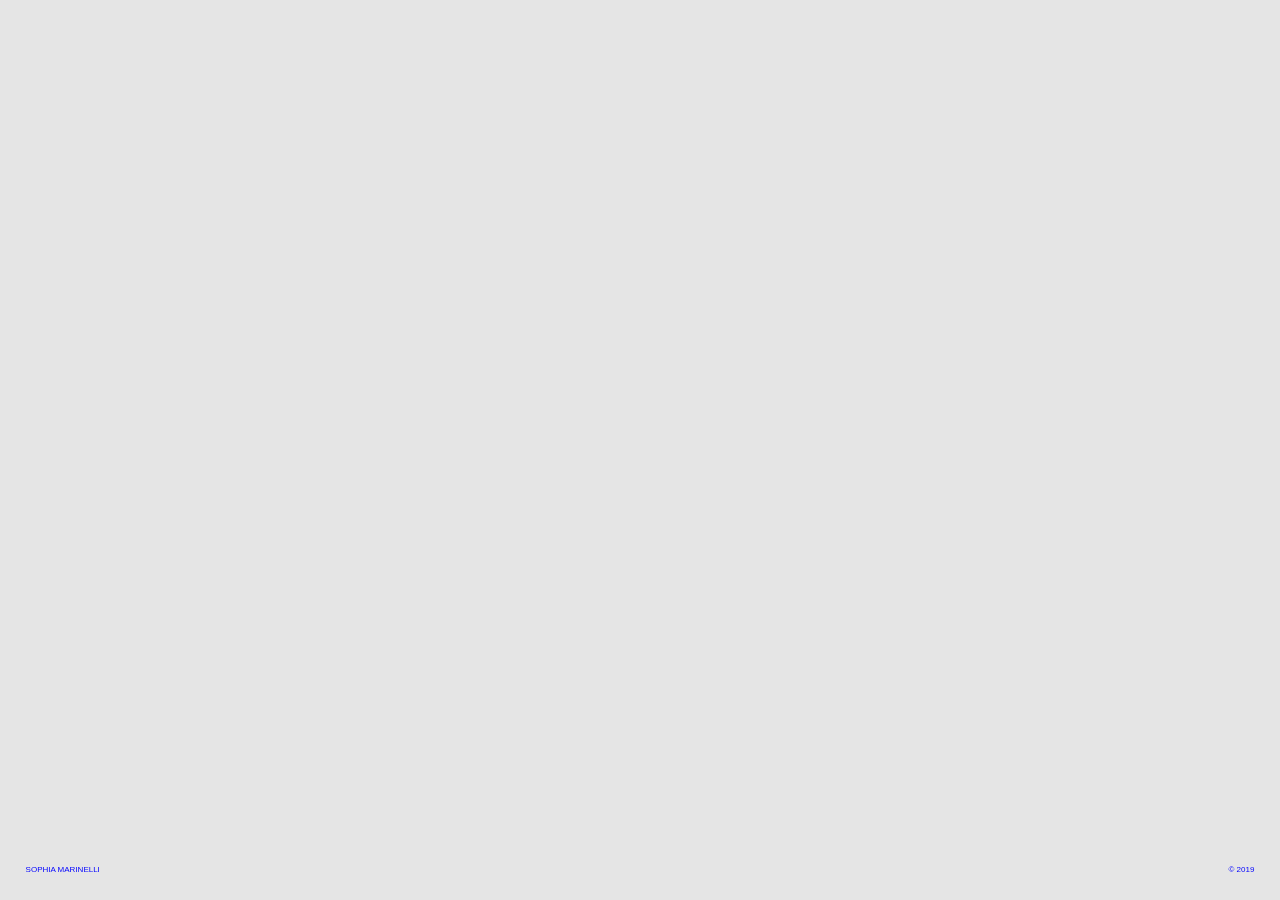
<file: index.html>
<!DOCTYPE html>
<html>
<head>
	<title>Sophia Marinelli</title>
	<link rel="stylesheet" type="text/css" href="changing.css">
	<script src="https://ajax.googleapis.com/ajax/libs/jquery/3.3.1/jquery.min.js"></script>

</head>
<body>
<!-- <div class="circle"></div> -->
<p style="z-index:10; position:fixed;" class="text" id="besideMouse"></p>
<div id="container"></div>
<p class="text" id="hidden">:)</p>
<div class="footer">
	<p class="info">SOPHIA MARINELLI</p>
	<p class="info" id="float">© 2019</p>
	
</div>
<script type="text/javascript" src="changing.js"></script>
</body>
</html>
</file>
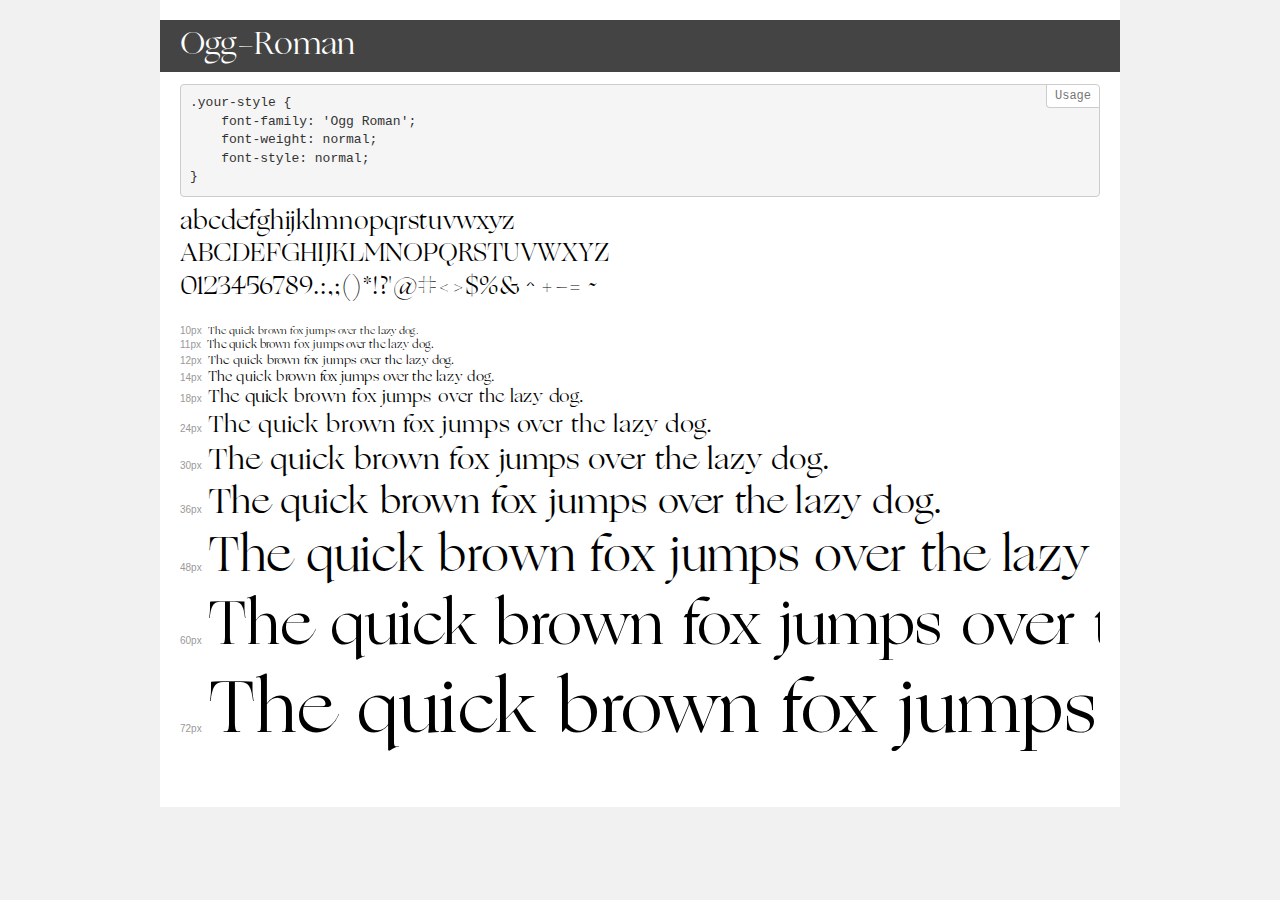
<file: demo.html>
<!DOCTYPE html>
<html>
<head>
    <meta charset="utf-8">
    <meta http-equiv="X-UA-Compatible" content="IE=edge">
    <meta name="viewport" content="width=device-width, initial-scale=1">
    <meta name="robots" content="noindex, noarchive">
    <meta name="format-detection" content="telephone=no">
    <title>Transfonter demo</title>
    <link href="stylesheet.css" rel="stylesheet">
    <style>
        /*
        http://meyerweb.com/eric/tools/css/reset/
        v2.0 | 20110126
        License: none (public domain)
        */
        html, body, div, span, applet, object, iframe,
        h1, h2, h3, h4, h5, h6, p, blockquote, pre,
        a, abbr, acronym, address, big, cite, code,
        del, dfn, em, img, ins, kbd, q, s, samp,
        small, strike, strong, sub, sup, tt, var,
        b, u, i, center,
        dl, dt, dd, ol, ul, li,
        fieldset, form, label, legend,
        table, caption, tbody, tfoot, thead, tr, th, td,
        article, aside, canvas, details, embed,
        figure, figcaption, footer, header, hgroup,
        menu, nav, output, ruby, section, summary,
        time, mark, audio, video {
            margin: 0;
            padding: 0;
            border: 0;
            font-size: 100%;
            font: inherit;
            vertical-align: baseline;
        }
        /* HTML5 display-role reset for older browsers */
        article, aside, details, figcaption, figure,
        footer, header, hgroup, menu, nav, section {
            display: block;
        }
        body {
            line-height: 1;
        }
        ol, ul {
            list-style: none;
        }
        blockquote, q {
            quotes: none;
        }
        blockquote:before, blockquote:after,
        q:before, q:after {
            content: '';
            content: none;
        }
        table {
            border-collapse: collapse;
            border-spacing: 0;
        }
        /* common styles */
        body {
            background: #f1f1f1;
            color: #000;
        }
        .page {
            background: #fff;
            width: 920px;
            margin: 0 auto;
            padding: 20px 20px 0 20px;
            overflow: hidden;
        }
        .font-container {
            overflow-x: auto;
            overflow-y: hidden;
            margin-bottom: 40px;
            line-height: 1.3;
            white-space: nowrap;
            padding-bottom: 5px;
        }
        h1 {
            position: relative;
            background: #444;
            font-size: 32px;
            color: #fff;
            padding: 10px 20px;
            margin: 0 -20px 12px -20px;
        }
        .letters {
            font-size: 25px;
            margin-bottom: 20px;
        }
        .s10:before {
            content: '10px';
        }
        .s11:before {
            content: '11px';
        }
        .s12:before {
            content: '12px';
        }
        .s14:before {
            content: '14px';
        }
        .s18:before {
            content: '18px';
        }
        .s24:before {
            content: '24px';
        }
        .s30:before {
            content: '30px';
        }
        .s36:before {
            content: '36px';
        }
        .s48:before {
            content: '48px';
        }
        .s60:before {
            content: '60px';
        }
        .s72:before {
            content: '72px';
        }
        .s10:before, .s11:before, .s12:before, .s14:before,
        .s18:before, .s24:before, .s30:before, .s36:before,
        .s48:before, .s60:before, .s72:before {
            font-family: Arial, sans-serif;
            font-size: 10px;
            font-weight: normal;
            font-style: normal;
            color: #999;
            padding-right: 6px;
        }
        pre {
            display: block;
            position: relative;
            padding: 9px;
            margin: 0 0 10px;
            font-family: Monaco, Menlo, Consolas, "Courier New", monospace !important;
            font-size: 13px;
            line-height: 1.428571429;
            color: #333;
            font-weight: normal !important;
            font-style: normal !important;
            background-color: #f5f5f5;
            border: 1px solid #ccc;
            overflow-x: auto;
            border-radius: 4px;
        }
        pre:after {
            display: block;
            position: absolute;
            right: 0;
            top: 0;
            content: 'Usage';
            line-height: 1;
            padding: 5px 8px;
            font-size: 12px;
            color: #767676;
            background-color: #fff;
            border: 1px solid #ccc;
            border-right: none;
            border-top: none;
            border-radius: 0 4px 0 4px;
            z-index: 10;
        }
        /* responsive */
        @media (max-width: 959px) {
            .page {
                width: auto;
                margin: 0;
            }
        }
    </style>
</head>
<body>
<div class="page">
    <div class="demo" style="font-family: 'Ogg Roman'; font-weight: normal; font-style: normal;">
        <h1>Ogg-Roman</h1>
        <pre>.your-style {
    font-family: 'Ogg Roman';
    font-weight: normal;
    font-style: normal;
}</pre>
        <div class="font-container">
            <p class="letters">
                abcdefghijklmnopqrstuvwxyz<br>
ABCDEFGHIJKLMNOPQRSTUVWXYZ<br>
                0123456789.:,;()*!?'@#<>$%&^+-=~
            </p>
            <p class="s10" style="font-size: 10px;">The quick brown fox jumps over the lazy dog.</p>
            <p class="s11" style="font-size: 11px;">The quick brown fox jumps over the lazy dog.</p>
            <p class="s12" style="font-size: 12px;">The quick brown fox jumps over the lazy dog.</p>
            <p class="s14" style="font-size: 14px;">The quick brown fox jumps over the lazy dog.</p>
            <p class="s18" style="font-size: 18px;">The quick brown fox jumps over the lazy dog.</p>
            <p class="s24" style="font-size: 24px;">The quick brown fox jumps over the lazy dog.</p>
            <p class="s30" style="font-size: 30px;">The quick brown fox jumps over the lazy dog.</p>
            <p class="s36" style="font-size: 36px;">The quick brown fox jumps over the lazy dog.</p>
            <p class="s48" style="font-size: 48px;">The quick brown fox jumps over the lazy dog.</p>
            <p class="s60" style="font-size: 60px;">The quick brown fox jumps over the lazy dog.</p>
            <p class="s72" style="font-size: 72px;">The quick brown fox jumps over the lazy dog.</p>
        </div>
    </div>
</div>
</body>
</html>
</file>
<file: changing.css>
@font-face {
    font-family: 'Ogg Roman';
    src: url('Ogg-Roman.woff2') format('woff2'),
        url('Ogg-Roman.woff') format('woff');
    font-weight: normal;
    font-style: normal;
}

* {
	margin: 0;
}

body {
	background-color:#E5E5E5; 
	height: 100vh;
	overflow: none;
	background-image: no-repeat;
	}
	
.text {
	font-size: 8em; 
	line-height: 1em;
	color: blue;
	font-family: 'Ogg Roman';
	padding: 1%;

	}
	
#hidden {
	display: none;
	}
		
.circle {
	background-color: black; height: 20%; width: 50%; border-radius: 100%;}

.footer {
	bottom: 0;
	position: fixed;
	font-family: "Helvetica";
	font-weight: lighter;
	font-size: .5em;
	color: blue;
	display: inline;
	width: 96%;
	padding:2%;
}

.info {
	display: inline;
}

#float {
	float: right;
}
</file>
<file: stylesheet.css>
@font-face {
    font-family: 'Ogg Roman';
    src: url('Ogg-Roman.woff2') format('woff2'),
        url('Ogg-Roman.woff') format('woff');
    font-weight: normal;
    font-style: normal;
}
</file>
